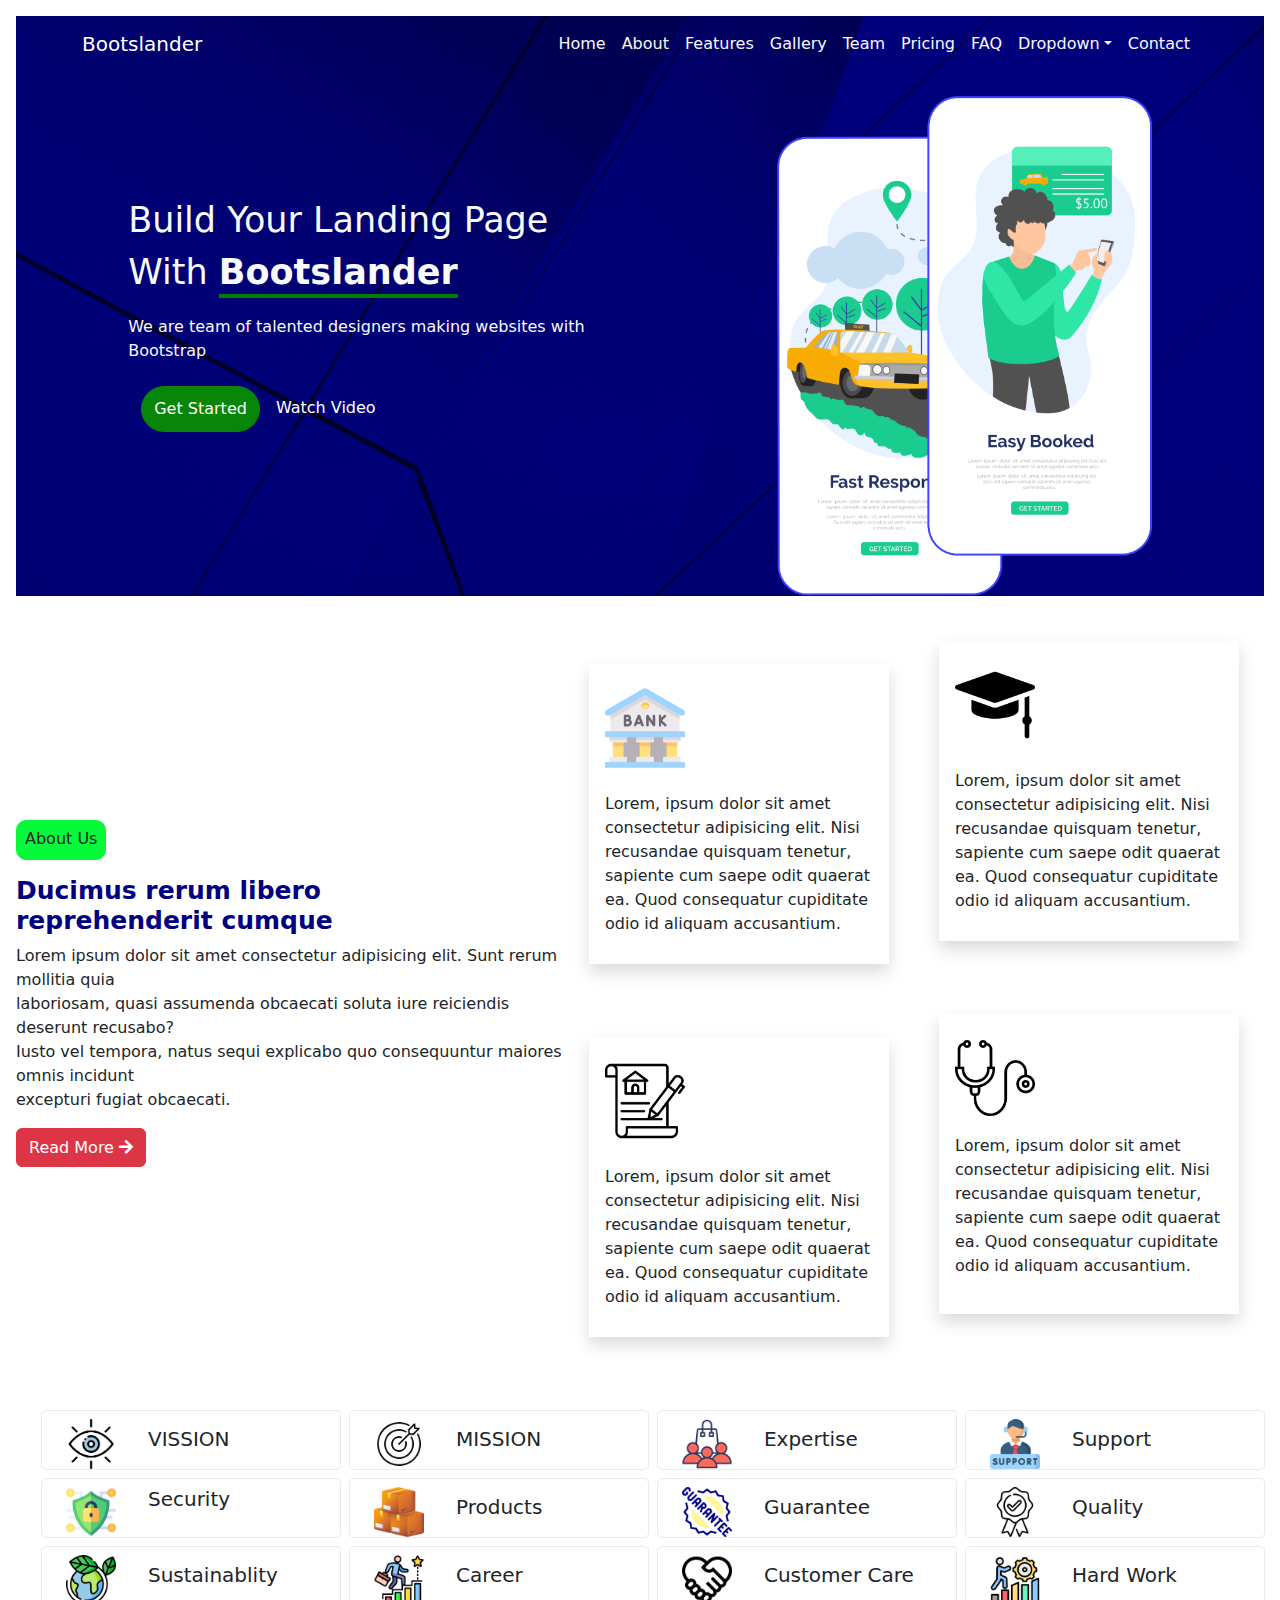
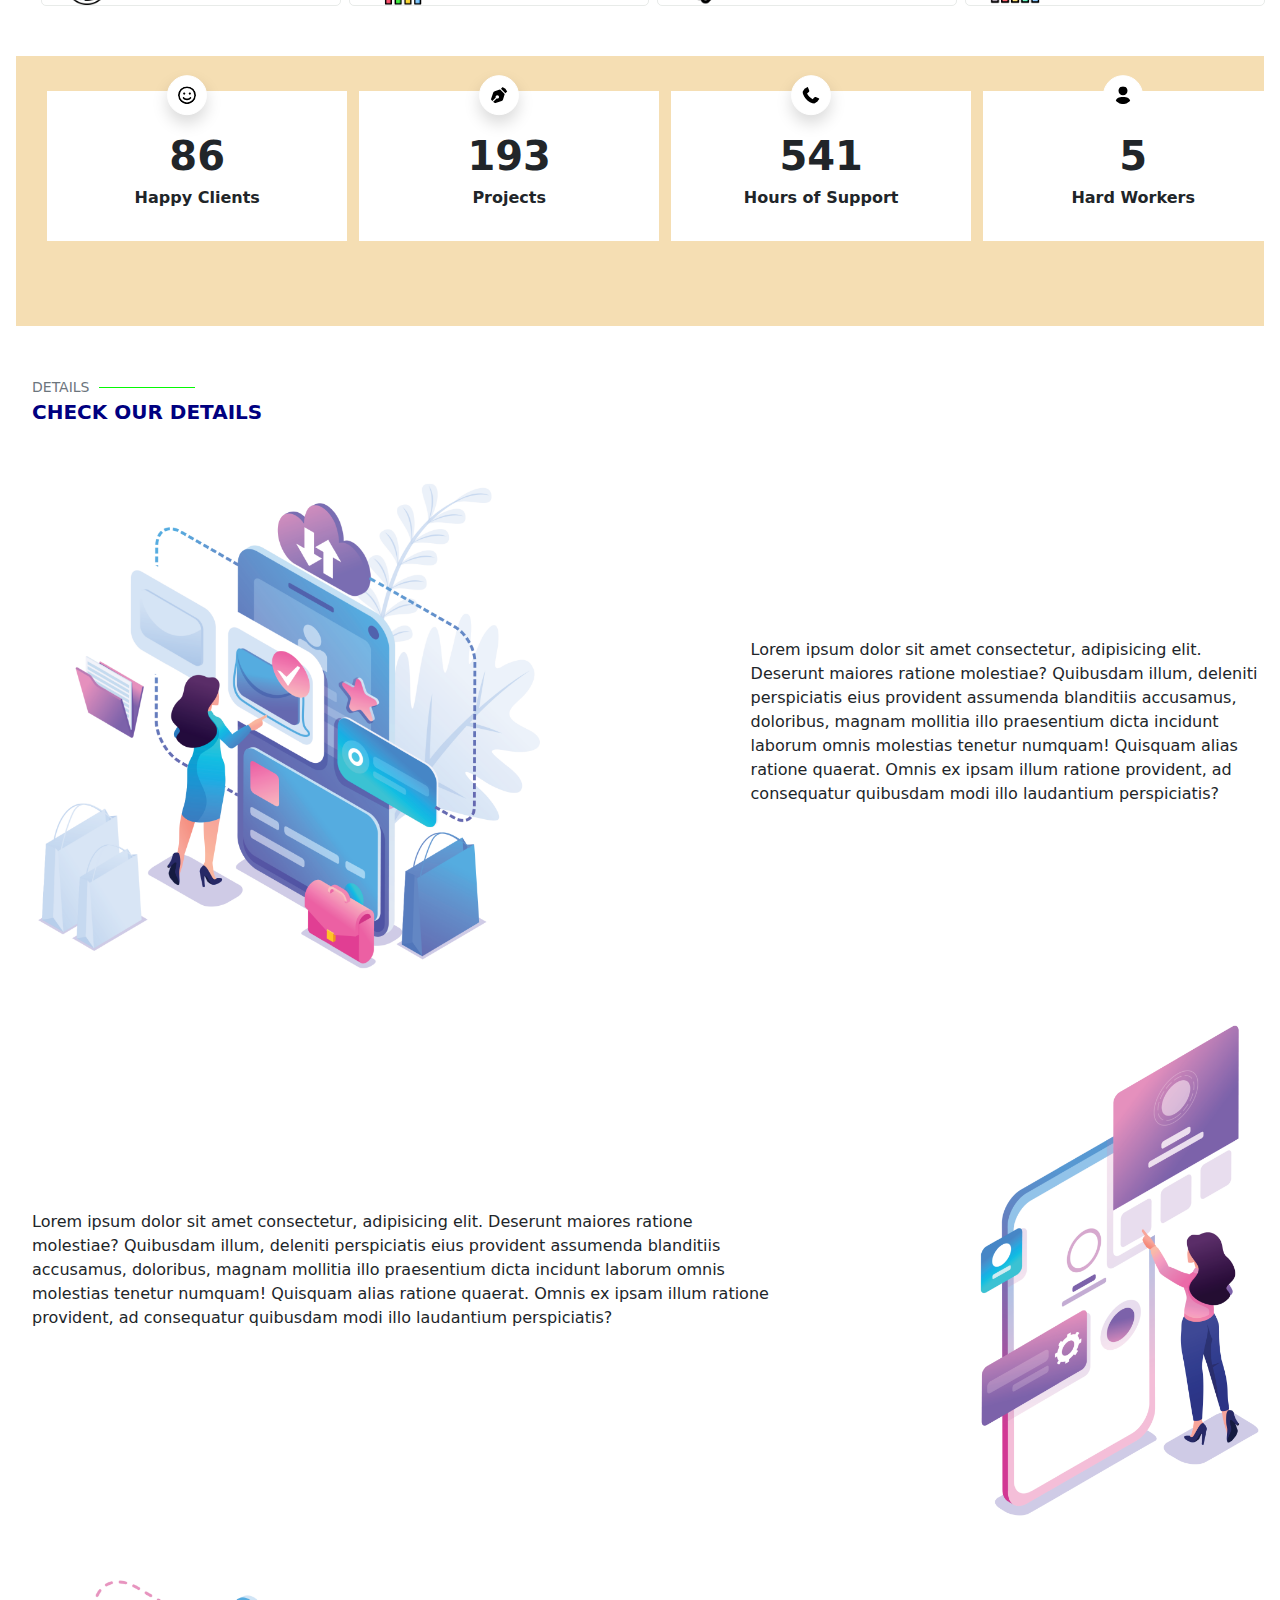
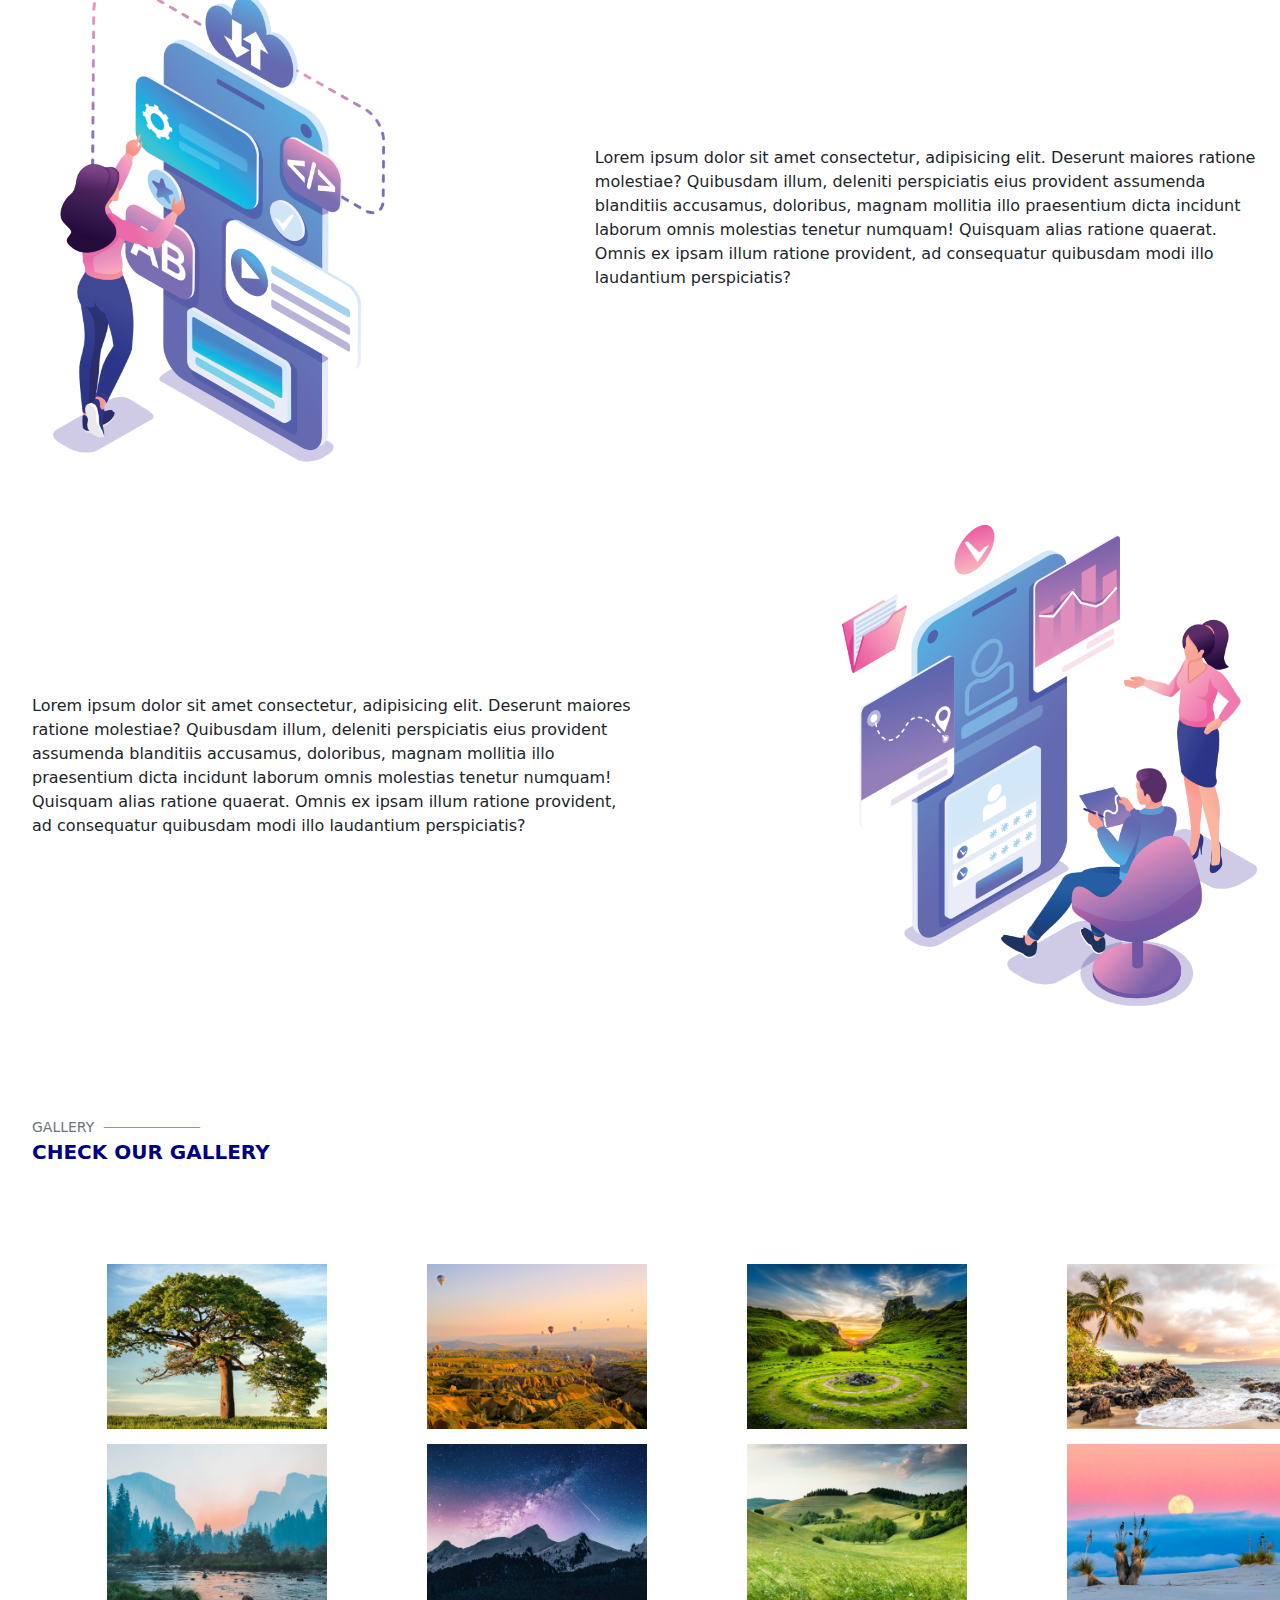
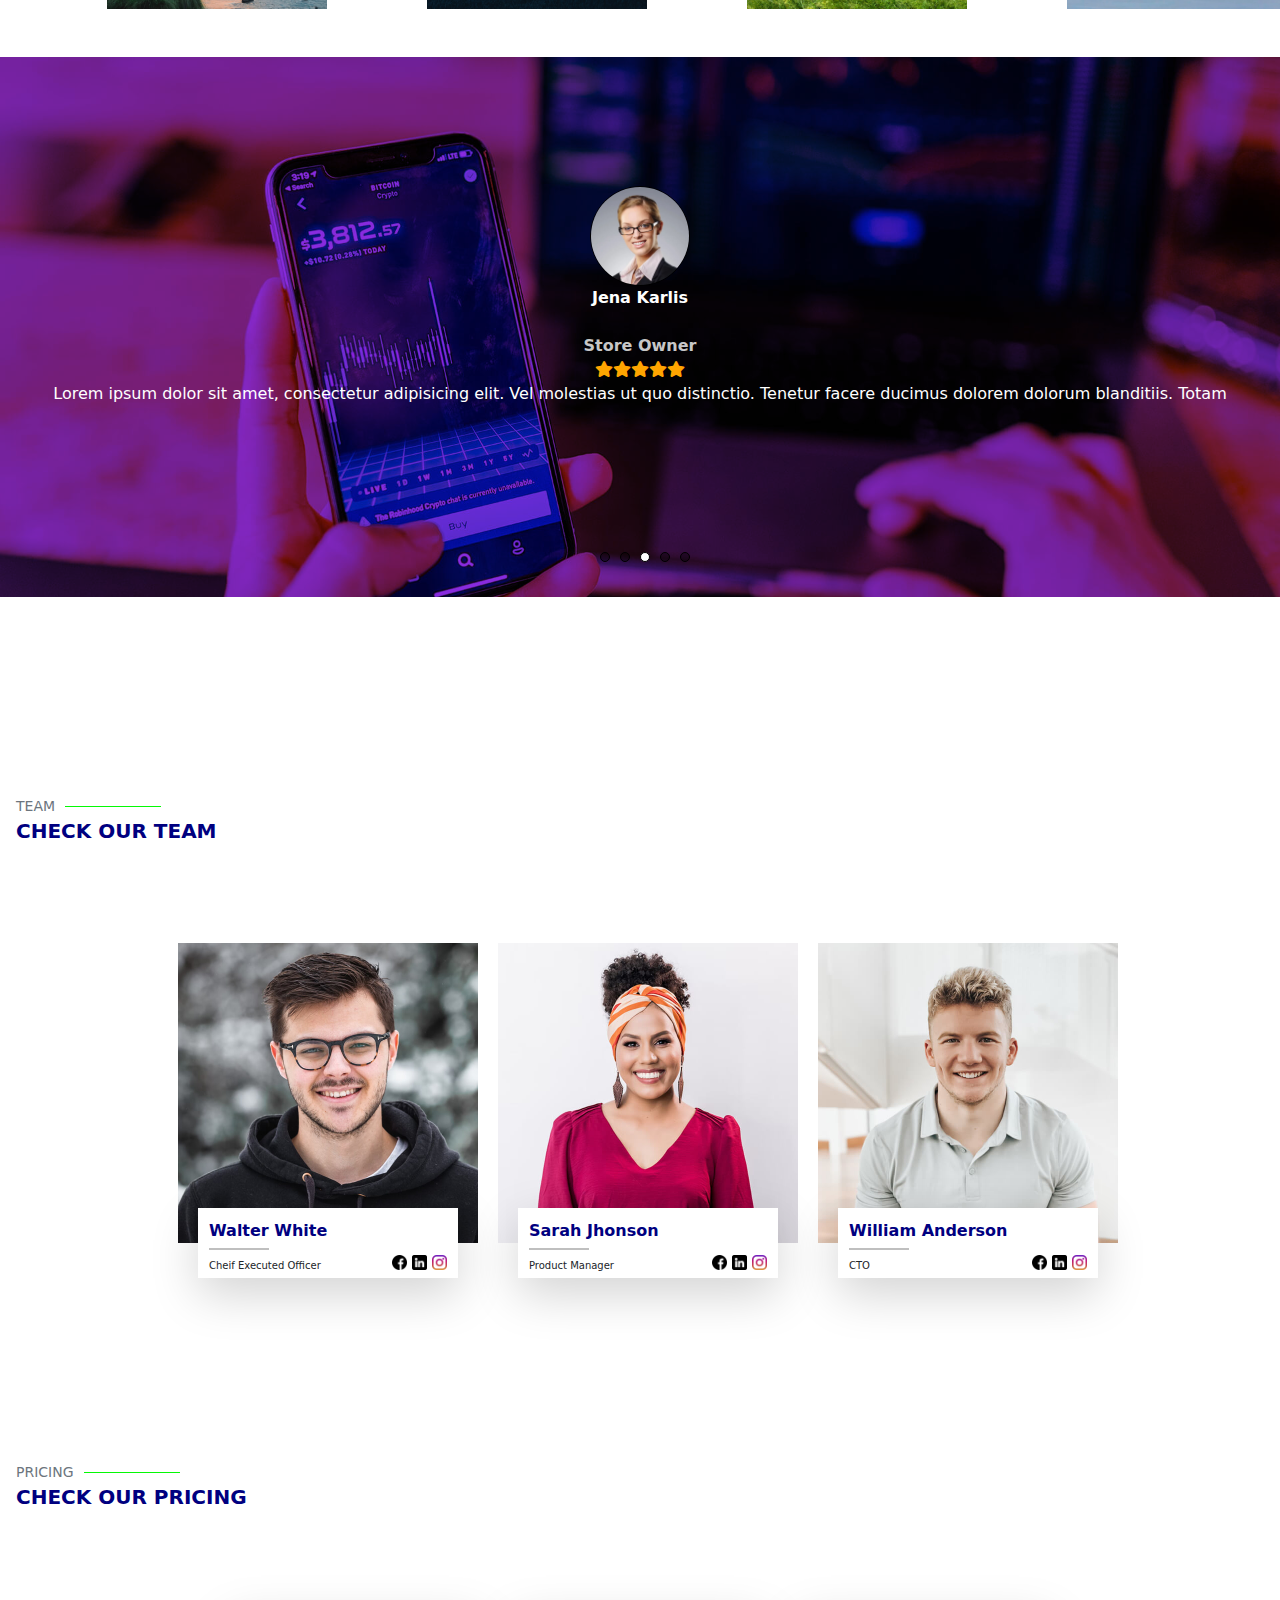
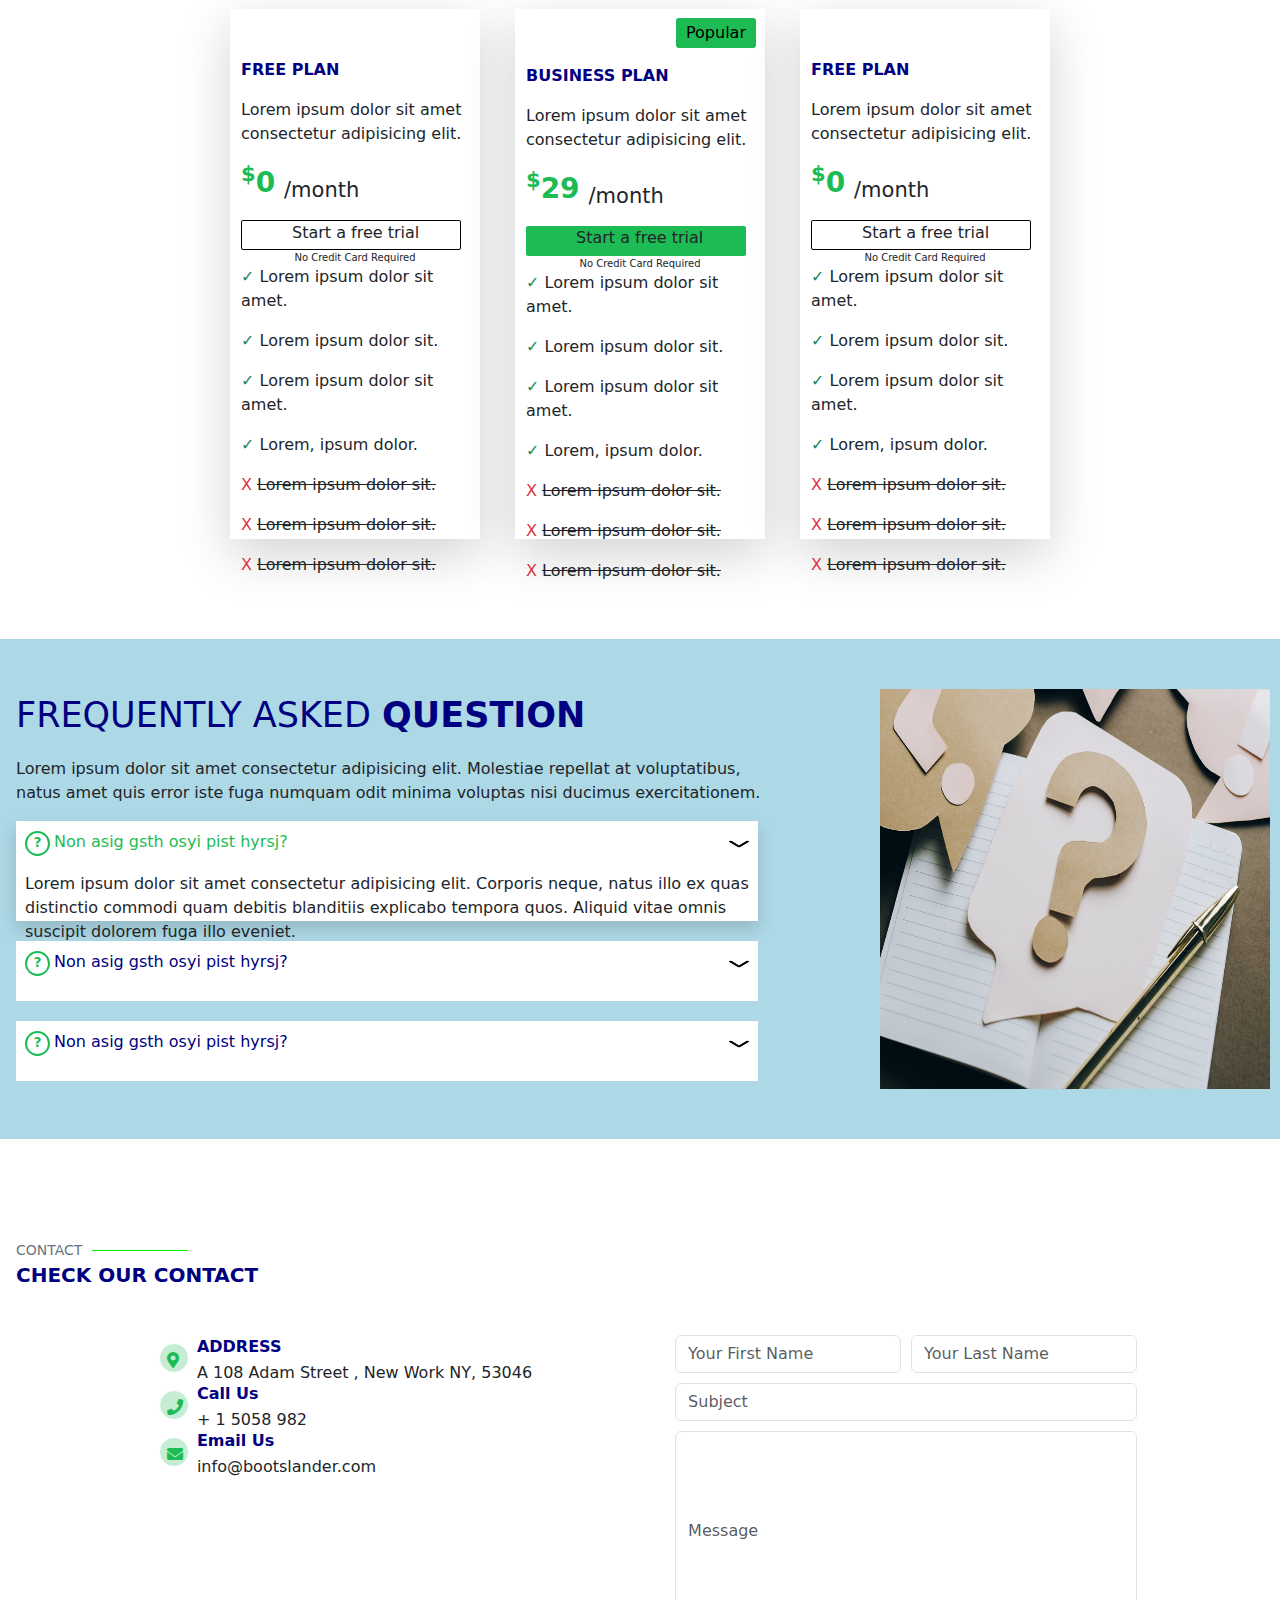
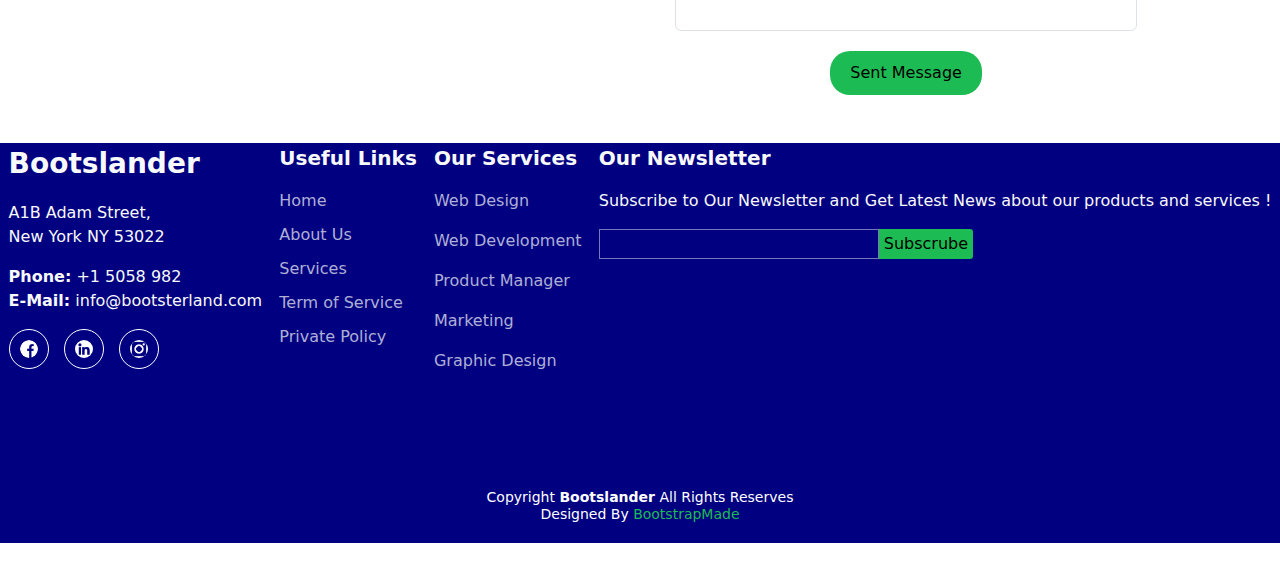
<file: index.html>
<!DOCTYPE html>
<html lang="en" dir="ltr">

<head>
  <meta charset="utf-8">
  <title>Bootslander</title>
  <meta name="viewport" content="width=device-width, initial-scale=1.0">
  <link rel="icon" type="image/x-icon" href="./img/favicon.png">
  <link rel="stylesheet" href="style.css">
  <link rel="stylesheet" href="./Bootstrap Files/css/bootstrap.css">
  <!-- Font Awesome Link for Icons -->
  <link rel="stylesheet" href="https://cdnjs.cloudflare.com/ajax/libs/font-awesome/5.15.3/css/all.min.css" />
</head>

<body>
      <!-- banner and nav -->
      <div class="nav_banner_section mx-3">
        <!-- nav section -->
      <nav class="navbar navbar-expand-lg navbar-dark mx-3 mt-3 ">
        <div class="container">
          <a class="navbar-brand" href="#">Bootslander</a>
          <button class="navbar-toggler" type="button" data-bs-toggle="collapse" data-bs-target="#navbarSupportedContent" aria-controls="navbarNavAltMarkup" aria-expanded="false" aria-label="Toggle navigation">
            <span class="navbar-toggler-icon"></span>
          </button>
          <div class="collapse navbar-collapse" id="navbarSupportedContent">
            <ul class="navbar-nav ms-auto text-white">
              <li class="nav-item">
                <a class="nav-link text-light" href="#about">Home</a>
              </li>
              <li class="nav-item">
                <a class="nav-link text-light" href="#about">About</a>
              </li>
              <li class="nav-item">
                <a class="nav-link text-light" href="#features">Features</a>
              </li>
              <li class="nav-item">
                <a class="nav-link text-light" href="#gallery">Gallery</a>
              </li>
              <li class="nav-item">
                <a class="nav-link text-light" href="#team">Team</a>
              </li>
              <li class="nav-item">
                <a class="nav-link text-light" href="#pricing">Pricing</a>
              </li>
              <li class="nav-item">
                <a class="nav-link text-light" href="#faq">FAQ</a>
              </li>
              <li class="nav-item">
                <a class="nav-link dropdown-toggle text-light" href="#team">Dropdown</a>
              </li>
              <li class="nav-item">
                <a class="nav-link text-light" href="#contact">Contact</a>
              </li>
            </ul>  
          </div>
        </div>
      </nav>
      
      <!-- banner section -->
      <section class="banner_section margine-left-16px margine-right-16px  height_105vh" >
        <div class="banner text-light">
           <div class="description margine-top-10-percent">
                 <p class="font-size35px text-align-sm"><span class="fw-light">Build Your Landing Page <br> With</span> <span class="font-weight-bolder highlighted ">Bootslander</span></p>
                 <p class="text-align-sm">We are team of talented designers making websites with <br> Bootstrap</p>

                 <div class="btn text-white d-flex">
                    <div class="first_button">
                        <span>Get Started</span>
                    </div>
                    <div class="second_button mx-3">
                        <span>Watch Video</span>
                    </div>
                </div>
           </div>

           <div class="imag">
            <img src="./img/hero-img.png" alt="" srcset="" class="img-fluid custom-image mt-4">
           </div>
        </div>
      </section>
      
      </div>
      

      <!-- about us section -->
      <section class="about_us_section margine-top-20-px margine-left-16px margine-right-16px padding-bottom-30-px" id="about">
        <div class="about_us">
          <div class="our_working_types">
            <div class="margine-top-10-px">
              <p class="about_us_button">About Us</p>
            </div>
            <div class="title">
              <h1 class="text-navy font-size-25px font-weight-bold">Ducimus rerum libero <br> reprehenderit cumque</h1>
            </div>
            <div class="explaination font-weight-100">
              <p>Lorem ipsum dolor sit amet consectetur adipisicing elit. Sunt rerum mollitia quia <br> laboriosam, quasi assumenda obcaecati soluta iure reiciendis deserunt recusabo? <br> Iusto vel tempora, natus sequi explicabo quo consequuntur maiores omnis incidunt <br> excepturi fugiat obcaecati.</p>
            </div>
            <div class="read_me_button">
              <div class="btn btn-danger">Read More <i class="fas fa-arrow-right pt-1"></i>
              </div>
            </div>
          </div>
          <div class="our_works">
            <div class="first_row ">
              <div class="first_card shadow mt-lg-5">
                 <div class="logo_container">
                    <img src="./img/icons/bank.png" class="mx-3 mt-4" alt="" srcset="">
                 </div>

                 <div class="logo_explaination">
                    <p class="mx-3 mt-4">Lorem, ipsum dolor sit amet consectetur adipisicing elit. Nisi recusandae quisquam tenetur, sapiente cum saepe odit quaerat ea. Quod consequatur cupiditate odio id aliquam accusantium.</p>
                 </div>
              </div>
              <div class="second_card shadow">
                <div class="logo_container">
                  <img src="./img/icons/mortarboard.png" class="mx-3 mt-4" alt="" srcset="">
               </div>

               <div class="logo_explaination">
                  <p class="mx-3 mt-4">Lorem, ipsum dolor sit amet consectetur adipisicing elit. Nisi recusandae quisquam tenetur, sapiente cum saepe odit quaerat ea. Quod consequatur cupiditate odio id aliquam accusantium.</p>
               </div>
              </div>
            </div>
            <div class="second_row">
              <div class="third_card shadow mt-lg-5">
                <div class="logo_container">
                  <img src="./img/icons/property-document.png" class="mx-3 mt-4" alt="" srcset="">
               </div>

               <div class="logo_explaination">
                  <p class="mx-3 mt-4">Lorem, ipsum dolor sit amet consectetur adipisicing elit. Nisi recusandae quisquam tenetur, sapiente cum saepe odit quaerat ea. Quod consequatur cupiditate odio id aliquam accusantium.</p>
               </div>
              </div>
              <div class="forth_card shadow">
                <div class="logo_container">
                  <img src="./img/icons/stethoscope.png" class="mx-3 mt-4" alt="" srcset="">
               </div>

               <div class="logo_explaination">
                  <p class="mx-3 mt-3">Lorem, ipsum dolor sit amet consectetur adipisicing elit. Nisi recusandae quisquam tenetur, sapiente cum saepe odit quaerat ea. Quod consequatur cupiditate odio id aliquam accusantium.</p>
               </div>
              </div>
            </div>
          </div>
        </div>
        <div class="show_case mt-5">
            <div class="box_container">
              <div class="box d-flex">
                <div class="box_img_container">
                   <img src="./img/shared-vision.png" alt="" srcset="" class="mt-2 mx-4">
                </div>

                <div class="about_box_icon mt-3 mx-2">
                   <h5>VISSION</h5>
                </div>
              </div>
              <div class="box d-flex">
                <div class="box_img_container">
                   <img src="./img/mission.png" alt="" srcset="" class="mt-2 mx-4">
                </div>

                <div class="about_box_icon mt-3 mx-2">
                   <h5>MISSION</h5>
                </div>
              </div>
              <div class="box d-flex">
                <div class="box_img_container">
                   <img src="./img/consumer.png" alt="" srcset="" class="mt-2 mx-4">
                </div>

                <div class="about_box_icon mt-3 mx-2">
                   <h5>Expertise</h5>
                </div>
              </div>
              <div class="box d-flex">
                <div class="box_img_container">
                   <img src="./img/help-desk.png" alt="" srcset="" class="mt-2 mx-4">
                </div>

                <div class="about_box_icon mt-3 mx-2">
                   <h5>Support</h5>
                </div>
              </div>
              <div class="box d-flex">
                <div class="box_img_container">
                   <img src="./img/cyber-security.png" alt="" srcset="" class="mt-2 mx-4">
                </div>

                <div class="about_box_icon mt-2 mx-2">
                   <h5>Security</h5>
                </div>
              </div>
              <div class="box d-flex">
                <div class="box_img_container">
                   <img src="./img/products.png" alt="" srcset="" class="mt-2 mx-4">
                </div>

                <div class="about_box_icon mt-3 mx-2">
                   <h5>Products</h5>
                </div>
              </div>
              <div class="box d-flex">
                <div class="box_img_container">
                   <img src="./img/guarantee.png" alt="" srcset="" class="mt-2 mx-4">
                </div>

                <div class="about_box_icon mt-3 mx-2">
                   <h5>Guarantee</h5>
                </div>
              </div>
              <div class="box d-flex">
                <div class="box_img_container">
                   <img src="./img/quality.png" alt="" srcset="" class="mt-2 mx-4">
                </div>

                <div class="about_box_icon mt-3 mx-2">
                   <h5>Quality</h5>
                </div>
              </div>
              <div class="box d-flex">
                <div class="box_img_container">
                   <img src="./img/planet-earth.png" alt="" srcset="" class="mt-2 mx-4">
                </div>

                <div class="about_box_icon mt-3 mx-2">
                   <h5>Sustainablity</h5>
                </div>
              </div>
              <div class="box d-flex">
                <div class="box_img_container">
                   <img src="./img/career (1).png" alt="" srcset="" class="mt-2 mx-4">
                </div>

                <div class="about_box_icon mt-3 mx-2">
                   <h5>Career</h5>
                </div>
              </div>
              <div class="box d-flex">
                <div class="box_img_container">
                   <img src="./img/customer-care.png" alt="" srcset="" class="mt-2 mx-4">
                </div>

                <div class="about_box_icon mt-3 mx-2">
                   <h5>Customer Care</h5>
                </div>
              </div>
              <div class="box d-flex">
                <div class="box_img_container">
                   <img src="./img/hard-work.png" alt="" srcset="" class="mt-2 mx-4">
                </div>

                <div class="about_box_icon mt-3 mx-2">
                   <h5>Hard Work</h5>
                </div>
              </div>
            </div>
        </div>
      </section>

      <!-- features section -->
      <section class="features margine-left-16px margine-right-16px" id="features">
         <div class="about_features height_30vh_large height_60vh_md height_120vh_sm bg-wheat ">
            <div class="area-container">
                <div class="area">
                  <img src="./img/happy.svg" class="shadow" alt="" srcset="">
                  <h1 class="d-flex justify-content-center fw-bolder font-size-25-px">86 </h1>
                  <h1 class="d-flex justify-content-center fw-bolder fs-6">Happy Clients</h1>
                  <div class="expalin">        
                  </div>
                </div>
                <div class="area">
                  <img src="./img/pen-nib-solid.svg" class="shadow" alt="" srcset="">
                  <h1 class="d-flex justify-content-center fw-bolder font-size-25-px">193</h1>
                  <h1 class="d-flex justify-content-center fw-bolder fs-6">Projects</h1>
                </div>
                <div class="area">
                  <img src="./img/phone-solid.svg" class="shadow" srcset="">
                  <h1 class="d-flex justify-content-center fw-bolder font-size-25-px">541 </h1>
                  <h1 class="d-flex justify-content-center fw-bolder fs-6">Hours of Support</h1>
                </div>
                <div class="area">
                  <img src="./img/user-solid.svg" alt="" srcset="">
                  <h1 class="d-flex justify-content-center fw-bolder font-size-25-px">5</h1>
                  <h1 class="d-flex justify-content-center fw-bolder fs-6">Hard Workers</h1>
                </div>
            </div>
         </div>


         <div class="details_features padding-top-50-px">
            <div class="title-bar ">
              <small class="text-secondary">DETAILS</small>
              <br>
            </div>
            <div class="details_title">
              <h5 class="padding-left-16px text-navy fw-bold">CHECK OUR DETAILS</h5>
            </div>

            <div class="feature-showcase mt-5 padding-left-16px">
              <div class="fs-row1 flex mb-sm-5">
                <div class="fs-img">
                  <img src="./img/details-2.png" alt="" srcset="" class="custom-details-image image-1">
                </div>
                <div class="fs-explaination position-of-fs-explaination">
                  Lorem ipsum dolor sit amet consectetur, adipisicing elit. Deserunt maiores ratione molestiae? Quibusdam illum, deleniti perspiciatis eius provident assumenda blanditiis accusamus, doloribus, magnam mollitia illo praesentium dicta incidunt laborum omnis molestias tenetur numquam! Quisquam alias ratione quaerat. Omnis ex ipsam illum ratione provident, ad consequatur quibusdam modi illo laudantium perspiciatis?
                </div>
              </div>
              <hr class="fs-hr">
              <hr class="fs-hr2">
              <div class="fs-row2 flex mb-sm-5">
                <div class="fs-explaination position-of-fs-explaination">
                  Lorem ipsum dolor sit amet consectetur, adipisicing elit. Deserunt maiores ratione molestiae? Quibusdam illum, deleniti perspiciatis eius provident assumenda blanditiis accusamus, doloribus, magnam mollitia illo praesentium dicta incidunt laborum omnis molestias tenetur numquam! Quisquam alias ratione quaerat. Omnis ex ipsam illum ratione provident, ad consequatur quibusdam modi illo laudantium perspiciatis?
                </div>

                <div class="fs-img">
                  <img src="./img/details-3.png" alt="" srcset="" class="custom-details-image image-2">
                </div>
              </div>
              <hr class="fs-hr">
              <hr class="fs-hr2">
              <div class="fs-row3 flex mb-sm-5">
                <div class="fs-img">
                  <img src="./img/details-4.png" alt="" srcset="" class="custom-details-image image-3">
                </div>
                <div class="fs-explaination position-of-fs-explaination">
                  Lorem ipsum dolor sit amet consectetur, adipisicing elit. Deserunt maiores ratione molestiae? Quibusdam illum, deleniti perspiciatis eius provident assumenda blanditiis accusamus, doloribus, magnam mollitia illo praesentium dicta incidunt laborum omnis molestias tenetur numquam! Quisquam alias ratione quaerat. Omnis ex ipsam illum ratione provident, ad consequatur quibusdam modi illo laudantium perspiciatis?
                </div>
              </div>
              <hr class="fs-hr">
              <hr class="fs-hr2">
              <div class="fs-row4 flex mb-sm-5">
                <div class="fs-explaination position-of-fs-explaination">
                  Lorem ipsum dolor sit amet consectetur, adipisicing elit. Deserunt maiores ratione molestiae? Quibusdam illum, deleniti perspiciatis eius provident assumenda blanditiis accusamus, doloribus, magnam mollitia illo praesentium dicta incidunt laborum omnis molestias tenetur numquam! Quisquam alias ratione quaerat. Omnis ex ipsam illum ratione provident, ad consequatur quibusdam modi illo laudantium perspiciatis?
                </div>
                <div class="fs-img">
                  <img src="./img/details-1.png" alt="" srcset="" class="custom-details-image image-4">
                </div>
              </div>
            </div>
         </div>
      </section>

      <!-- gallery section -->
       <section class="gallery margine-left-16px" id="gallery">
          <div class="gallery-container margine-top-100-px">
            <div class="title-bar ">
              <small class="text-secondary">GALLERY</small>
              <br>
            </div>
            <div class="details_title">
              <h5 class="padding-left-16px text-navy fw-bold">CHECK OUR GALLERY</h5>
            </div>
          </div>

          <div class="gallery-image margine-top-100-px">
            <div class="image">
              <img src="./img/gallery/gallery-1.jpg" alt="">
            </div>
            <div class="image">
              <img src="./img/gallery/gallery-2.jpg" alt="">
            </div>
            <div class="image">
              <img src="./img/gallery/gallery-3.jpg" alt="">
            </div>
            <div class="image">
              <img src="./img/gallery/gallery-4.jpg" alt="">
            </div>
            <div class="image">
              <img src="./img/gallery/gallery-5.jpg" alt="">
            </div>
            <div class="image">
              <img src="./img/gallery/gallery-6.jpg" alt="">
            </div>
            <div class="image">
              <img src="./img/gallery/gallery-7.jpg" alt="">
            </div>
            <div class="image">
              <img src="./img/gallery/gallery-8.jpg" alt="">
            </div>
          </div>
       </section>
       
       <!-- store-owner section -->
       <section class="store-owner mb-5">
         <div class="store-owner-container height_60vh mt-5">
            <div class="about-owner">
              <img src="./img/testimonials/testimonials-3.jpg" alt="" srcset="" class="store-owner-image">
              <p class="name">Jena Karlis</p> <br>
              <p class="identity">Store Owner</p>
              <div class="stars">
                <i class="fas fa-star" style="color:orange"></i><i class="fas fa-star" style="color:orange"></i><i class="fas fa-star" style="color:orange"></i><i class="fas fa-star" style="color:orange"></i><i class="fas fa-star" style="color:orange"></i>
              </div>
              <p class="some-about-owner" style="color: white;">Lorem ipsum dolor sit amet, consectetur adipisicing elit. Vel molestias ut quo distinctio. Tenetur facere ducimus dolorem dolorum blanditiis. Totam</p>
            </div>
            <div class="dot-container d-flex justify-content-center">
              <div class="first-dot"></div>
              <div class="sec-dot"></div>
              <div class="third-dot"></div>
              <div class="forth-dot"></div>
              <div class="fifth-dot"></div>
            </div>
         </div>
       </section>

       <!-- Team section -->
        <section class="padding-top-100-px" id="team">
          <div class="team-section">
            <div class="team-container margine-top-100-px">
              <div class="title-bar ">
                <small class="text-secondary">TEAM</small>
                <br>
              </div>
              <div class="details_title">
                <h5 class="padding-left-16px text-navy fw-bold">CHECK OUR TEAM</h5>
              </div>
            </div>

            <div class="team-members padding-left-16px margine-top-100-px pb-5">
              <div class="team-member">
                <div class="team-member-image">
                  <img src="./img/team/team-1.jpg" alt="" srcset="">
                </div>
                <div class="member-info shadow-lg">
                   <p class="member-name fw-bolder text-navy">Walter White</p>
                   <hr class="w-25">
                   <div class="designation_social-media">
                    <div class="designation mt-2">
                      <p class="fw-lighter font-size10px">Cheif Executed Officer</p>
                    </div>

                    <div class="media ">
                      <div class="icons">
                        <div class="icon">
                          <a href=""><img src="./img/facebook.png" alt="" srcset=""></a>
                        </div>
                        <div class="icon">
                          <a href=""><img src="./img/linkedin.png" alt="" srcset=""></a>
                        </div>
                        <div class="icon">
                          <a href=""><img src="./img/instagram.png" alt="" srcset=""></a>
                        </div>
                      </div>
                    </div>
                   </div>
                </div>
              </div>
              <div class="team-member">
                <div class="team-member-image">
                  <img src="./img/team/team-2.jpg" alt="" srcset="">
                </div>
                <div class="member-info shadow-lg">
                   <p class="member-name fw-bolder text-navy">Sarah Jhonson</p>
                   <hr class="w-25">
                   <div class="designation_social-media">
                    <div class="designation mt-2">
                      <p class="fw-lighter font-size10px">Product Manager</p>
                    </div>

                    <div class="media ">
                      <div class="icons">
                        <div class="icon">
                          <a href=""><img src="./img/facebook.png" alt="" srcset=""></a>
                        </div>
                        <div class="icon">
                          <a href=""><img src="./img/linkedin.png" alt="" srcset=""></a>
                        </div>
                        <div class="icon">
                          <a href=""><img src="./img/instagram.png" alt="" srcset=""></a>
                        </div>
                      </div>
                    </div>
                   </div>
                </div>
              </div>
              <div class="team-member">
                <div class="team-member-image">
                  <img src="./img/team/team-3.jpg" alt="" srcset="">
                </div>
                <div class="member-info shadow-lg">
                   <p class="member-name fw-bolder text-navy">William Anderson</p>
                   <hr class="w-25">
                   <div class="designation_social-media">
                    <div class="designation mt-2">
                      <p class="fw-lighter font-size10px">CTO</p>
                    </div>

                    <div class="media ">
                      <div class="icons">
                        <div class="icon">
                          <a href=""><img src="./img/facebook.png" alt="" srcset=""></a>
                        </div>
                        <div class="icon">
                          <a href=""><img src="./img/linkedin.png" alt="" srcset=""></a>
                        </div>
                        <div class="icon">
                          <a href=""><img src="./img/instagram.png" alt="" srcset=""></a>
                        </div>
                      </div>
                    </div>
                   </div>
                </div>
              </div>
            </div>
          </div>
        </section>

        <!-- Pricing section -->
         <section class="price-section" id="pricing">
              <div class="pricing-section">
                <div class="pricing-container margine-top-100-px">
                  <div class="title-bar ">
                    <small class="text-secondary">PRICING</small>
                    <br>
                  </div>
                  <div class="details_title">
                    <h5 class="padding-left-16px text-navy fw-bold">CHECK OUR PRICING</h5>
                  </div>
                </div>
              </div>
 
              <div class="prices margine-top-100-px">
                <div class="price shadow-lg">
                   <div class="plan-title">
                      <p class="text-navy fw-bold fs-6 pt-3 margine-left-10px pt-5">FREE PLAN</p>
                      <p class="plan-details margine-left-10px">Lorem ipsum dolor sit amet consectetur adipisicing elit.</p>
                      <p class="package-price fs-3 margine-left-10px"><span class="text-light-green fw-bolder"><sup>$</sup>0</span> <span class="fw-lighter"><sub>/month</sub></span></p>

                      <div class="button">
                          <p>Start a free trial</p>
                      </div>
                      <div class="payment-type">
                        <small class="centerize" style="font-size: 10px;">No Credit Card Required</small>
                      </div>
                    </div>
                    <div class="services-after-payment margine-left-10px">
                      <p><span class="tick text-success">&#10003;</span> Lorem ipsum dolor sit amet.</p>
                      <p><span class="tick text-success">&#10003;</span> Lorem ipsum dolor sit.</p>
                      <p><span class="tick text-success">&#10003;</span> Lorem ipsum dolor sit amet.</p>
                      <p><span class="tick text-success">&#10003;</span> Lorem, ipsum dolor.</p>
                      <p><span class="text-danger">X </span><strike>Lorem ipsum dolor sit.</strike></p>
                      <p><span class="text-danger">X </span><strike>Lorem ipsum dolor sit.</strike></p>
                      <p><span class="text-danger">X </span><strike>Lorem ipsum dolor sit.</strike></p>
                      
                    </div>
                </div>
                

                <div class="price shadow-lg">
                  <div class="btn-parent d-flex justify-content-end">
                    <button class="mt-2 mx-2">Popular</button>
                  </div>
                  <div class="plan-title">
                    <p class="text-navy fw-bold fs-6 pt-3 margine-left-10px">BUSINESS PLAN</p>
                    <p class="plan-details margine-left-10px">Lorem ipsum dolor sit amet consectetur adipisicing elit.</p>
                    <p class="package-price fs-3 margine-left-10px"><span class="text-light-green fw-bolder"><sup>$</sup>29</span> <span class="fw-lighter"><sub>/month</sub></span></p>

                    <div class="button bg-light-green no-border">
                        <p>Start a free trial</p>
                    </div>
                    <div class="payment-type">
                      <small class="centerize" style="font-size: 10px;">No Credit Card Required</small>
                    </div>
                  </div>
                  <div class="services-after-payment margine-left-10px">
                    <p><span class="tick text-success">&#10003;</span> Lorem ipsum dolor sit amet.</p>
                    <p><span class="tick text-success">&#10003;</span> Lorem ipsum dolor sit.</p>
                    <p><span class="tick text-success">&#10003;</span> Lorem ipsum dolor sit amet.</p>
                    <p><span class="tick text-success">&#10003;</span> Lorem, ipsum dolor.</p>
                    <p><span class="text-danger">X </span><strike>Lorem ipsum dolor sit.</strike></p>
                    <p><span class="text-danger">X </span><strike>Lorem ipsum dolor sit.</strike></p>
                    <p><span class="text-danger">X </span><strike>Lorem ipsum dolor sit.</strike></p>
                    
                  </div>
                </div>
                <div class="price shadow-lg">
                  <div class="plan-title">
                    <p class="text-navy fw-bold fs-6 pt-3 margine-left-10px pt-5">FREE PLAN</p>
                    <p class="plan-details margine-left-10px">Lorem ipsum dolor sit amet consectetur adipisicing elit.</p>
                    <p class="package-price fs-3 margine-left-10px"><span class="text-light-green fw-bolder"><sup>$</sup>0</span> <span class="fw-lighter"><sub>/month</sub></span></p>

                    <div class="button">
                        <p>Start a free trial</p>
                    </div>
                    <div class="payment-type">
                      <small class="centerize" style="font-size: 10px;">No Credit Card Required</small>
                    </div>
                  </div>
                  <div class="services-after-payment margine-left-10px">
                    <p><span class="tick text-success">&#10003;</span> Lorem ipsum dolor sit amet.</p>
                    <p><span class="tick text-success">&#10003;</span> Lorem ipsum dolor sit.</p>
                    <p><span class="tick text-success">&#10003;</span> Lorem ipsum dolor sit amet.</p>
                    <p><span class="tick text-success">&#10003;</span> Lorem, ipsum dolor.</p>
                    <p><span class="text-danger">X </span><strike>Lorem ipsum dolor sit.</strike></p>
                    <p><span class="text-danger">X </span><strike>Lorem ipsum dolor sit.</strike></p>
                    <p><span class="text-danger">X </span><strike>Lorem ipsum dolor sit.</strike></p>
                    
                  </div>
                </div>
              </div>
         </section>


        <!-- FAQ section -->
         <section class="FAQ-section background-light-blue margine-top-100-px mb-5 padding-left-16px" id="faq">
            <div class="FAQ-container">
               <div class="FAQ">
                  <p class="font-size35px text-navy"><span>FREQUENTLY ASKED</span> <span class="fw-bold">QUESTION</span></p>
                  <p>Lorem ipsum dolor sit amet consectetur adipisicing elit. Molestiae repellat at voluptatibus, natus amet quis error iste fuga numquam odit minima voluptas nisi ducimus exercitationem.</p>

                  <div class="FAQ-Questions margine-right-16px">
                    <div class="questions first-question shadow px-2 pt-2">
                      <div class="question-div d-flex justify-content-between">
                        <p><span class="question-mark-design smaller-font">?</span><span class="mx-1 text-light-green">Non asig gsth osyi pist hyrsj?</span></p>
                        <img src="./img/arrow-down-sign-to-navigate.png" alt="" srcset="" class="pt-2">
                      </div>
                      <div class="answer-div">
                        <p class=""  >Lorem ipsum dolor sit amet consectetur adipisicing elit. Corporis neque, natus illo ex quas distinctio commodi quam debitis blanditiis explicabo tempora quos. Aliquid vitae omnis suscipit dolorem fuga illo eveniet.</p>
                      </div>
                    </div>
                    <div class="questions last-two-question">
                      <div class="question-div d-flex justify-content-between px-2 pt-2">
                        <p><span class="question-mark-design smaller-font">?</span><span class="mx-1 text-navy">Non asig gsth osyi pist hyrsj?</span></p>
                        <img src="./img/arrow-down-sign-to-navigate.png" alt="" srcset="" class="pt-2">
                      </div>
                    </div>
                    <div class="questions last-two-question">
                      <div class="question-div d-flex justify-content-between px-2 pt-2">
                        <p><span class="question-mark-design smaller-font">?</span><span class="mx-1 text-navy">Non asig gsth osyi pist hyrsj?</span></p>
                        <img src="./img/arrow-down-sign-to-navigate.png" alt="" srcset="" class="pt-2">
                      </div>
                    </div>
                  </div>
               </div>
               
               <div class="FAQ-image">
                  <img src="./img/faq.jpg" alt="" srcset="">
               </div>
            </div>
         </section>

         <!-- Contact Us section -->
          <section class="mb-5" id="contact">
             <div class="contact-us">
              <div class="contact-title margine-top-100-px">
                <div class="title-bar ">
                  <small class="text-secondary">CONTACT</small>
                  <br>
                </div>
                <div class="details_title">
                  <h5 class="padding-left-16px text-navy fw-bold">CHECK OUR CONTACT</h5>
                </div>
             </div>

             <div class="contact-container mt-5">
                  <div class="contact-info margine-left-16px">
                    <div class="address">
                      <div class="address-icon">
                        <i class="fas fa-map-marker-alt mt-2"></i>
                      </div>
                      <div class="our-address">
                        <p class="add-title fw-bolder text-navy">ADDRESS</p>
                        <p>A 108 Adam Street , New Work NY, 53046</p>
                      </div>
                    </div>
                    <div class="phone">
                      <div class="phones-icon">
                        <i class="fas fa-phone mt-2"></i>
                      </div>
                      <div class="our-phone">
                        <p class="add-title fw-bolder text-navy">Call Us</p>
                        <p>+ 1 5058 982</p>
                      </div>
                    </div>
                    <div class="email">
                      <div class="email-icon">
                        <i class="fas fa-envelope mt-2"></i>
                      </div>
                      <div class="our-address">
                        <p class="add-title fw-bolder text-navy">Email Us</p>
                        <p>info@bootslander.com</p>
                      </div>
                    </div>
                  </div>
                  <div class="email-section">
                    <form>
                      <div class="form-group custom-form">
                        <input type="text" class="form-control" id="exampleInputEmail1" aria-describedby="emailHelp" placeholder="Your First Name">
                        <input type="text" class="form-control" id="exampleInputEmail1" aria-describedby="emailHelp" placeholder="Your Last Name">
                      </div>
                      <div class="form-group subject-box">
                        <input type="password" class="form-control" id="exampleInputPassword1" placeholder="Subject">
                      </div>
                      <input class="msg-box form-control" placeholder="Message">

                      </input>
                      <div class="sent-button">
                        <button>Sent Message</button>
                      </div>
                    </form>
                  </div>
             </div>
          </section>

        <!-- footer section-->
         <footer>
            <div class="top-section">
              <div class="address-col">
                <p class="fs-3 fw-bold text-light">Bootslander</p>
                <p class="footer-address text-light">A1B Adam Street, <br> New York NY 53022</p>
                <p class="text-light">
                  <span class="fw-bold">Phone:</span> +1 5058 982 <br> 
                  <span class="fw-bold">E-Mail:</span> info@bootsterland.com
                </p>
  
                <div class="footer-address-logo">
                  <img src="./img/facebook.png" alt="" srcset="" class="fb-img">
                  <img src="./img/linkedin.png" alt="" srcset="" class="lkdn-img">
                  <img src="./img/instagram.png" alt="" srcset="" class="ins-img">
                </div>             
              </div>
  
              <div class="link-col">
                <p class="fs-5 fw-bold text-light">Useful Links</p>
                <div class="links">
                  <a href="">Home</a>
                  <a href="">About Us</a>
                  <a href="">Services</a>
                  <a href="">Term of Service</a>
                  <a href="">Private Policy</a>
                </div>
              </div>
              <div class="link-col">
                <p class="fs-5 fw-bold text-light">Our Services</p>
                <div class="footer-servicse text-light">
                  <p>Web Design</p>
                  <p>Web Development</p>
                  <p>Product Manager</p>
                  <p>Marketing</p>
                  <p>Graphic Design</p>
                </div>
              </div>
              <div class="link-col">
                <p class="fs-5 fw-bold text-light">Our Newsletter</p>
                <p class="mt-2 text-light">Subscribe to Our Newsletter and Get Latest News about our products and services !</p>
                <div class="input-section">
                  <input type="text">
                  <button class="">Subscrube</button>
                </div>
              </div>
            </div>

            <div class="footer-bottom pb-5">
              <div class="notice">
                <p class="copyright">Copyright <span class="fw-bold">Bootslander</span> All Rights Reserves</p>
                <p class="developer">Designed By <span class="dev-company">BootstrapMade</span></p>
              </div>
            </div>
         </footer>

   <script src="./Bootstrap Files/js/bootstrap.bundle.js"></script>
</body>

</html>
</file>
<file: style.css>
*{
    padding: 0;
    margin: 0;
}


.nav_banner_section {
    background-image: url("./img/hero-bg-2.jpg");
    background-color: navy;
    background-size: cover;
    background-position: center;
    background-repeat: no-repeat;
    background-blend-mode: multiply; /* Blend the color with the image */
}



.marine-top-5percnt{
    margin-top: 10px;
}

.margine-left-16px{
    margin-left: 16px;
}
.margine-left-10px{
    margin-left: 10px;
}
.padding-left-16px{
    padding-left: 16px;
}

.margine-right-16px{
    margin-right: 16px;
}

.margine-top-10-percent{
  margin-top: 10%;
}

.margine-top-50-px{
    margin-top: 50px;
}

.margine-top-20-px{
    margin-top: 20px;
}

.margine-top-10-px{
    margin-top: 10px;
}

.margine-top-100-px{
    margin-top: 100px;
}

.margine-top-100-px{
    margin-top: 100px;
}
.padding-top-100-px{
    padding-top: 50px;
}
.padding-top-50-px{
    padding-top: 50px;
}

.padding-bottom-30-px{
    padding-bottom: 50px;
}

.bg-navy{
    background-color: navy;
}

.text-white{
    color: white;
}

.text-navy{
    color: navy;
}

.height_80vh{
    height: 80vh;
}

.height_60vh{
    height: 60vh;
}

.height_30vh_large{
    height: 30vh;
}
.position-of-fs-explaination{
    display: flex;
    align-items: center;
}
.bg-wheat{
    background-color: wheat;
}
.banner{
    display: flex;
    justify-content: space-around;
}


.area{
    height: 150px;
    width: 300px;
    border: 1px solid white;
    background-color: white;
    margin-top: 35px;
    margin-left: 10%;
}

.area-container{
    display: grid;
    grid-template-columns: repeat(4,1fr);
}

.custom-image {
    max-height: 500px; 
    object-fit: cover; 
}

.custom-details-image {
    max-height: 500px; 
}

.font-size10px{
    font-size: 10px;
}
.font-size35px{
    font-size: 35px;
}

.font-size-25px{
    font-size: 25px;
}

.font-weight-bolder{
    font-weight: bolder;
}
.font-weight-bold{
    font-weight: bold;
}
.font-weight-100{
    font-weight:100;
}



.highlighted{
    text-decoration: underline;
    text-decoration-color: green;
    text-underline-offset: 10px;
    text-decoration-thickness: 4px;
    
}

.first_button{
    border: 1px solid rgb(7, 134, 7);
    background-color: rgb(7, 134, 7);
    padding: 10px 12px;
    border-radius: 50px;
}

.second_button{
    margin-top: 10px;
}

.first_card, .second_card, .third_card, .forth_card{
    height: 300px;
    width: 300px;
    margin: 25px;
}

.custom-shadow{
    box-shadow: rgba(0, 0, 0, 0.17) 0px -23px 25px 0px inset, rgba(0, 0, 0, 0.15) 0px -36px 30px 0px inset, rgba(0, 0, 0, 0.1) 0px -79px 40px 0px inset, rgba(0, 0, 0, 0.06) 0px 2px 1px, rgba(0, 0, 0, 0.09) 0px 4px 2px, rgba(0, 0, 0, 0.09) 0px 8px 4px, rgba(0, 0, 0, 0.09) 0px 16px 8px, rgba(0, 0, 0, 0.09) 0px 32px 16px;
}
.about_us{
   display: flex;
   justify-content: space-around;
   align-items: center;
}
.about_us_button{
    border: 1px solid #07f93c;
    background: #07f93c;
    width: 90px;
    height:40px;
    padding-left: 8px;
    padding-top: 6px;
    border-radius: 10px;
}

.first_row, .second_row{
    display: flex;
}

.logo_container img{
    height: 80px;
    height: 80px;
}

.box{
    width: 300px;
    height: 60px;
    border: 1px solid #b2beb54d;
    border-radius: 5px;
}

.box_container{
    display: grid;
    grid-template-columns: repeat(4,1fr);
    gap: 8px;
    margin-left: 2%;
}

.box_img_container img{
    height: 50px;
    width: 50px;
}

.area-container{
    display: grid;
    grid-template-columns: repeat(4,1fr);
}

.area img{
    height: 40px;
    width: 40px;
    top: 0;
    margin-left: 40%;
    transform: translateY(-42%);
    border: 1px solid white;
    background-color: white;
    border-radius: 50px;
    padding: 10px;
}

.title-bar {
    display: flex; /* Aligns items horizontally */
    align-items: center; /* Vertically centers the text and line */
    padding-left: 16px;
}

.title-bar small {
    font-size: 14px; /* Adjust the text size */
    margin-right: 10px; /* Space between the text and the line */
}

.title-bar::after {
    content: "";
    width: 1in;; /* Makes the line take up remaining space */
    height: 1px; /* Line thickness */
    background-color: rgb(4, 249, 4); /* Line color */
}


.flex{
    display: flex;
    gap: 200px;
    justify-content: space-evenly;
}

.fs-hr{
    display: none;
}
.fs-hr2{
    display: none;
}

.gallery-image .image img{
    width: 220px;
}

.gallery-image{
    display: grid;
    grid-template-columns: repeat(4,1fr);
    gap: 15px;
    place-items: center;
}

.store-owner{
    background: url(./img/testimonials-bg.jpg);
    background-color: blueviolet;
    background-size: cover;
    background-position: center;
    background-repeat: no-repeat;
    background-blend-mode: multiply;
}

.store-owner-container img{
    width: 100px;
    border: 1px solid black;
    border-radius: 50px;
}
.store-owner-container .name{
     font-weight: bolder;
     color: white;
     margin-bottom: 0;
}

.store-owner-container .identity{
    font-weight: bold;
    color: rgba(255, 255, 255, 0.792);
    margin-bottom: 0;
}
.first-dot,.sec-dot,.third-dot,.forth-dot,.fifth-dot{
    border: 1px solid black;
    width: 10px;
    height: 10px;
    margin-left: 10px;
    border-radius: 50px;
}

.first-dot,.sec-dot,.forth-dot,.fifth-dot{
    background-color: rgba(0, 0, 0, 0.338);
}

.third-dot{
    background-color: white;
}

.about-owner{
    display: flex;
    flex-direction: column;
    align-items: center;
    justify-content: center;
    height: 55vh;
}

.team-member-image img{
    height: 300px;
    width: 300px;
}

.member-info {
    height: 70px;
    width: 260px;
    margin-left: 20px;
    top: 0;
    transform: translateY(-50%);
    border: 1px solid white;
    background-color: white;
    padding: 10px;
}

.member-name {
    margin-bottom: 5px; /* Reduce space below the name */
}

hr.w-25 {
    margin-top: 0; /* Remove space above the line */
    margin-bottom: 0; /* Remove space below the line */
    width: 25%; /* Keeps the width consistent */
    border: 1px solid black; /* Adjust line thickness if needed */
}

.icon a img{
    height: 15px;
    width: 15px;
}

.icons{
    display: flex;
    gap: 5px;
}

.designation_social-media{
    display: flex;
    justify-content: space-between;
}

.team-members{
    display: flex;
    gap: 20px;
    justify-content: center;
}

.price{
    border: 1px solid white;
    width: 250px;
    height: 530px;
    background-color: white;
    /* background-image: linear-gradient(to right top, #53ae5e, #69a849, #7ca236, #8e9a24, #9f9214); */
}

.prices{
    display: flex;
    justify-content: center;
    gap: 35px;
}

.text-light-green{
    color: rgb(29, 187, 84);
}


.button{
    border: 1px solid black;
    height: 30px;
    width: 220px;
    padding-left: 50px;
    margin-left: 10px;
    border-radius: 2px;
}

.centerize{
    display: flex;
    justify-content: center;
}

.bg-light-green{
    background-color: rgb(29, 187, 84);
}

.no-border{
    border: none;
}

.price button{
    border: none;
    padding: 3px 10px;
    background-color: rgb(29, 187, 84);
    border-radius: 3px;
}

.FAQ{
    width: 60%;
}

.image{
    width: 40%;
}

.background-light-blue{
    background-color: lightblue;
}



.question{
    width: 60%;
}

.FAQ-image img {
    height: 400px;
    width: 400px;
    padding-right: 10px;
}

.FAQ-container {
    display: flex;
    justify-content: space-between; /* Retains space-between for horizontal layout */
    width: 100%; /* Ensures the container spans the full width */
}

.FAQ-image {
    display: flex;
    justify-content: center; /* Centers the image horizontally within its container */
}

.first-question{
    width: 100%;
    height: 100px;
    border: 1px solid white;
    background-color: white;
}

.question-mark-design{
    color: rgb(29, 187, 84);
    display: inline-flex; /* Ensures proper alignment */
    justify-content: center; /* Centers the "?" horizontally */
    align-items: center; /* Centers the "?" vertically */
    width: 25px; /* Adjust width for the circle */
    height: 25px; /* Equal to width for a circle */
    border: 2px solid rgb(29, 187, 84); /* Defines the border color and thickness */
    border-radius: 50%; /* Makes the border circular */
    font-size: 20px; /* Adjust font size as needed */
    font-weight: bold; /* Optional: Makes "?" bold */
    text-align: center; /* Centers text within */
    line-height: 1; 
}

.smaller-font{
    font-size: smaller;
}

.question-div img{
    height: 20px;
    width: 20px;
}

.last-two-question{
    margin-top: 20px;
    width: 100%;
    height: 60px;
    border: 1px solid white;
    background-color: white;
}

.FAQ-section {
    height: 500px;
    width: 100%;
    display: flex; /* Enable Flexbox for vertical centering */
    align-items: center; /* Center child container vertically */
}

.address-icon i, .phones-icon i,.email-icon i{
  height: 30px;
  width: 30px;
  border: 1px solid white;
  padding: 8px 7px;
  border-radius: 50px;
  color: rgb(29, 187, 84);
  background-color: rgb(197, 237, 211);
}

.add-title {
    margin-bottom: 4px; /* Reduce space below the first <p> */
}

.add-title + p {
    margin-top: 0; /* Remove space above the second <p> */
    margin-bottom: 0; /* Optional: Remove additional space below if needed */
    line-height: 1.2; /* Optional: Adjust line height for closer spacing */
}

.address, .phone, .email{
    display: flex;
    gap: 8px;
}

.custom-form{
    display: flex;
    justify-content: space-between;
    gap: 10px;
}

.subject-box{
    margin-top: 10px;
}

.msg-box{
    width: 100%;
    height: 200px;
    margin-top: 10px;
    /* border: 1px solid black; */
}

.sent-button{
    display: flex;
    align-items: center;
    justify-content: center;
}

.sent-button button{
   margin-top: 20px;
   border: none;
   padding: 10px 20px;
   border-radius: 20px;
   background-color: rgb(29, 187, 84);
}

.contact-container{
    display: flex;
    justify-content: space-evenly;
}

footer{
    height: 400px;
    width: 100%;
    background-color: navy;

}

.top-section{
    display: flex;
    justify-content: space-around;
}

.links a{
    text-decoration: none;
    color: white;
}

.links {
     display: flex;
     flex-direction: column;
     gap: 10px;
}
.footer-address-logo img{
    width: 40px;
    height: 40px;
    filter: brightness(0) invert(1); /* Converts colors to white */
    border: 1px solid black;
    padding: 10px 10px 10px 10px;
    border-radius: 50px;
}

.footer-servicse p, .links a{
  color: rgba(255, 255, 255, 0.694);
  font-weight: 300;
  font-size: 16px;
  /* display: none; */
}

.lkdn-img, .ins-img{
    margin-left: 10px;
}
.input-section input{
    height: 30px;
    width: 280px;
    background-color: navy;
    border: 1px solid rgba(255, 255, 255, 0.466);
    color: white;
}

.input-section button{
    border: none;
    background-color: rgb(29, 187, 84);
    padding: 0 5px;
    border-radius: 0 3px 3px 0;
}
.input-section{
    display: flex;
}

.copyright{
    font-size: smaller;
    color: white;
}

.developer{
    color: white;
}

.dev-company{
    color: rgb(29, 187, 84);
}

.notice p {
    margin: 0; /* Remove default margins to save space */
    font-size: 14px; /* Adjust font size */
    line-height: 1.2; /* Compact line spacing */
    /* color: ; */
  }

  .notice{
    margin-top: 100px;
    text-align: center;
  }
  
  
  
/* small */
@media only screen and (max-width:767px){
    .banner{
        /* justify-content: space-around; */
        flex-direction: column-reverse;
    }
    
    .description{
        display: flex;
        flex-direction: column;
        align-items: center;
    }
    .text-align-sm{
        text-align: center;
    }
    .height_160vh{
        height: 105vh;
    }
    .title, .read_me_button,.about_us_button{
        margin-left: 25%;
    }

    .explaination{
        margin-left: 25%;
        margin-right: 25%;
    }
    .about_us{
         flex-direction: column;
    }

    .first_row, .second_row{
        flex-direction: column;
    }

    .box_container{
        grid-template-columns: repeat(1,1fr);
        margin-left:10px;
    }

    .area{
        margin-left: 10px;

    }

    .area-container{
        display: grid;
        grid-template-columns: repeat(1,1fr);
        justify-content: center;
    }

    .box_container{
        grid-template-columns: repeat(1,1fr);
    }

    .height_120vh_sm{
        height: 120vh;
    }

    .flex{
        flex-direction: column;
        gap: 4px;
    }

    .fs-hr{
        display: block;          /* Makes sure the <hr> is treated as a block element */
        width: 60%;              /* Sets the width of the line */
        margin-left: auto;
        margin-right: auto; /* Centers the line horizontally */
        background-color: black;  /* Changes the line's color */
        height: 4px;             /* Sets the thickness of the line */
        border: 0;   
    }

    .fs-hr2{
        display: block;          /* Makes sure the <hr> is treated as a block element */
        width: 60%;              /* Sets the width of the line */
        margin-left: auto;
        margin-right: auto; /* Centers the line horizontally */
        background-color: black;  /* Changes the line's color */
        height: 4px;             /* Sets the thickness of the line */
        border: 0;   
    }

    .image-1,.image-2,.image-3,.image-4{
        width: 300px;
    }

    .gallery-image{
        display: flex;
        flex-direction: column;
        margin-left: 15%;
    }

    .some-about-owner{
       margin-left: 30px;
    }

    .team-members{
        display: grid;
        grid-template-columns: repeat(1,1fr);
        margin-left: 2%;
    }

    .prices{
        display: grid;
        grid-template-columns: repeat(1,1fr);
        justify-items: center;
    }

    .FAQ-container{
        flex-direction: column-reverse;
      }
    
      .FAQ-image img {
        /* height: 100px; */
        width: 100%;
        padding-right: 10px;
        margin-top: 0px;
       }
    
       .FAQ{
        width: 100%;
       }
    
        .image{
            width: 100%;
        }
    
        .FAQ-section {
            height: 1080px;
            width: 100%;
            display: flex; /* Enable Flexbox for vertical centering */
            align-items: center; /* Center child container vertically */
        }
    
        .first-question{
            width: 100%;
            height: 200px;
            border: 1px solid white;
            background-color: white;
        }

        .contact-container{
            flex-direction: column;
        }

        .contact-info{
             margin-bottom: 20px;
        }

        .custom-form{
            display: flex;
            flex-direction: column;
        }

        form{
            margin-left: 16px;
            margin-right: 16px;
        }

        .top-section{
          /* flex-direction: column; */
          display: grid;
          grid-template-columns: repeat(1,1fr);
        }

        footer{
            height: 900px; 
            padding-left: 16px; 
        }

        
        .notice{
            margin-top: 40px;
        }

        .input-section input{
            width: 60%;
        }
}

@media only screen and (min-width: 768px) and (max-width:1200px){
    .about_us{
        display: flex;
        flex-direction: column;
    }
    
    .box_container{
        display: grid;
        grid-template-columns: repeat(2,1fr);
        gap: 8px;
        margin-left: 2%;
    }

    .first_row, .second_row{
        margin-left: 8%;
    }

    .area-container{
        grid-template-columns: repeat(2,1fr);
        margin-left:5%;
    }

    .height_60vh_md{
        height: 60vh;
    }

    .flex{
        gap: 20px;
    }

    .fs-hr{
        display: block;
    }

    .fs-hr, .fs-hr2{
        display: none;
    }

    .gallery-image{
        grid-template-columns: repeat(3,1fr);
    }

    .team-members{
        display: grid;
        grid-template-columns: repeat(2,1fr);
        margin-left: 10%;
    }

  .FAQ-container{
    flex-direction: column-reverse;
  }

  .FAQ-image img {
    /* height: 100px; */
    width: 100%;
    padding-right: 10px;
    margin-top: 0px;
   }

   .FAQ{
    width: 100%;
   }

    .image{
        width: 100%;
    }

    .FAQ-section {
        height: 900px;
        width: 100%;
        display: flex; /* Enable Flexbox for vertical centering */
        align-items: center; /* Center child container vertically */
    }

    .first-question{
        width: 100%;
        height: 130px;
        border: 1px solid white;
        background-color: white;
    }

    .email-section{
        width: 90%;
        margin-right: 10px;
    }

    .top-section{
        /* flex-direction: column; */
        display: grid;
        grid-template-columns: repeat(4,1fr);
      }

      footer{
          height: 400px; 
          padding-left: 16px; 
      }

      
      .notice{
          margin-top: 40px;
      }

      .input-section input{
          width: 60%;
      }
}
</file>
